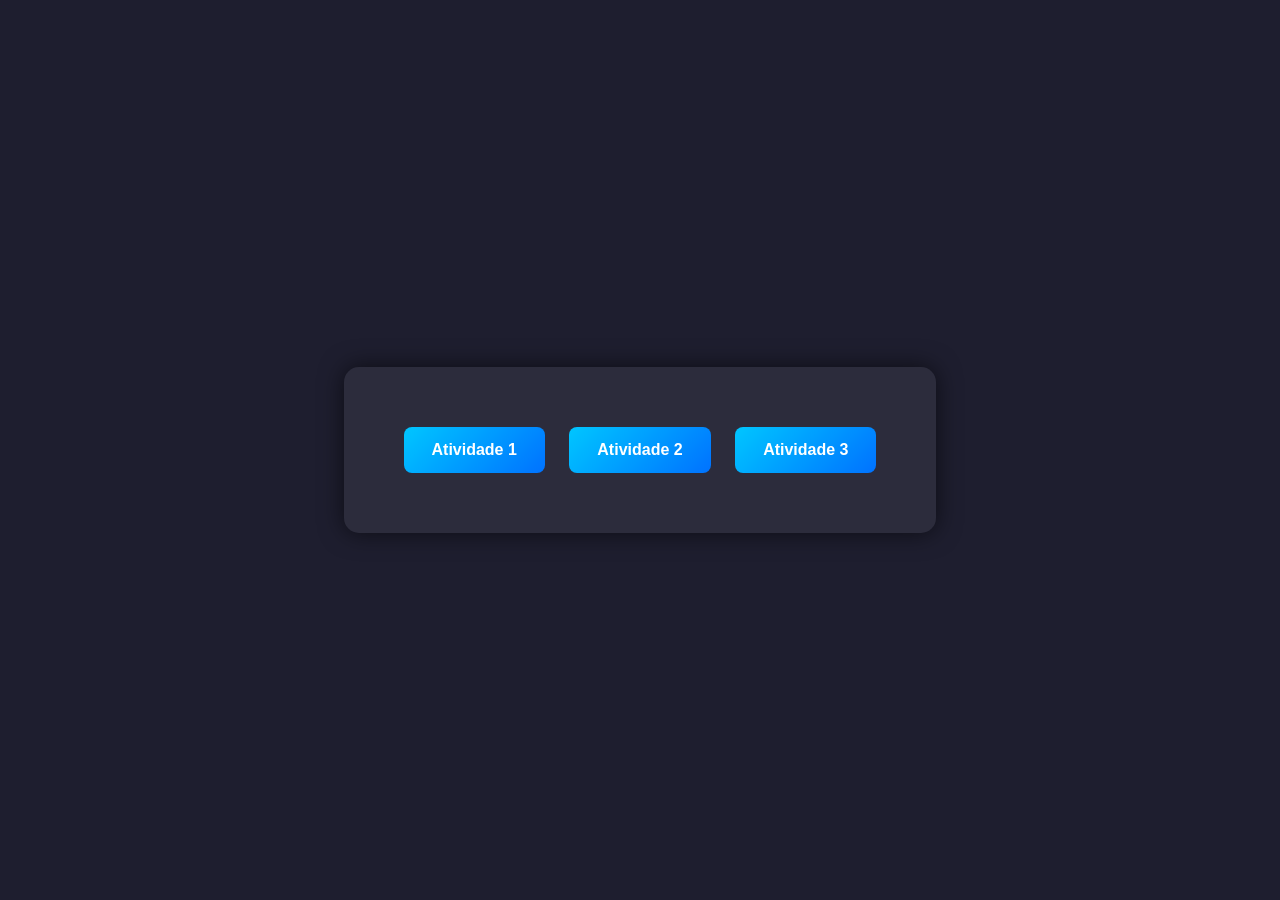
<file: index.html>
<!DOCTYPE html>
<html lang="en">
<head>
    <meta charset="UTF-8">
    <meta name="viewport" content="width=device-width, initial-scale=1.0">
    <title>Prova Prática</title>
    <link rel="stylesheet" href="./style/index.css">
</head>
<body>
    <div id="container">
        <button id="atividade_1">Atividade 1</button>
        <button id="atividade_2">Atividade 2</button>
        <button id="atividade_3">Atividade 3</button>   
        <script src="./script/index.js"></script>
    </div>
</body>
</html>
</file>
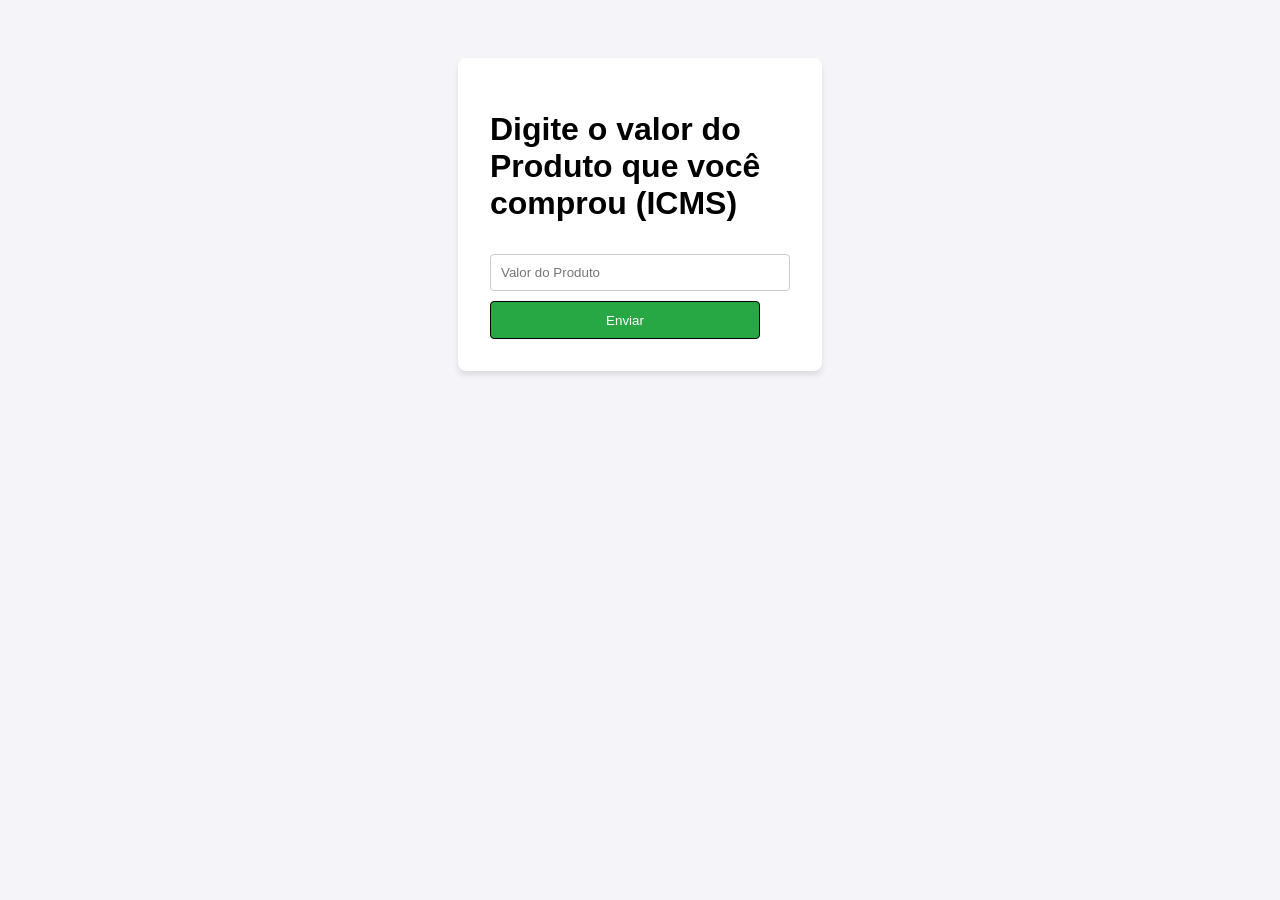
<file: atividades/atividade_1.html>
<!DOCTYPE html>
<html lang="en">
<head>
    <meta charset="UTF-8">
    <meta name="viewport" content="width=device-width, initial-scale=1.0">
    <title>Document</title>
    <link rel="stylesheet" href="../style/atividade_1.css">
</head>
<body>  
     <div class="caixa">
    <h1>Digite o valor do Produto que você comprou (ICMS)</h1>
    <input type="number" id="enviar1" placeholder="Valor do Produto">
    <button id="enviar">Enviar</button>
    <div id="result"></div>
    </div>

    <script src="../script/atividade_1.js"></script>
</body>
</html>
</file>
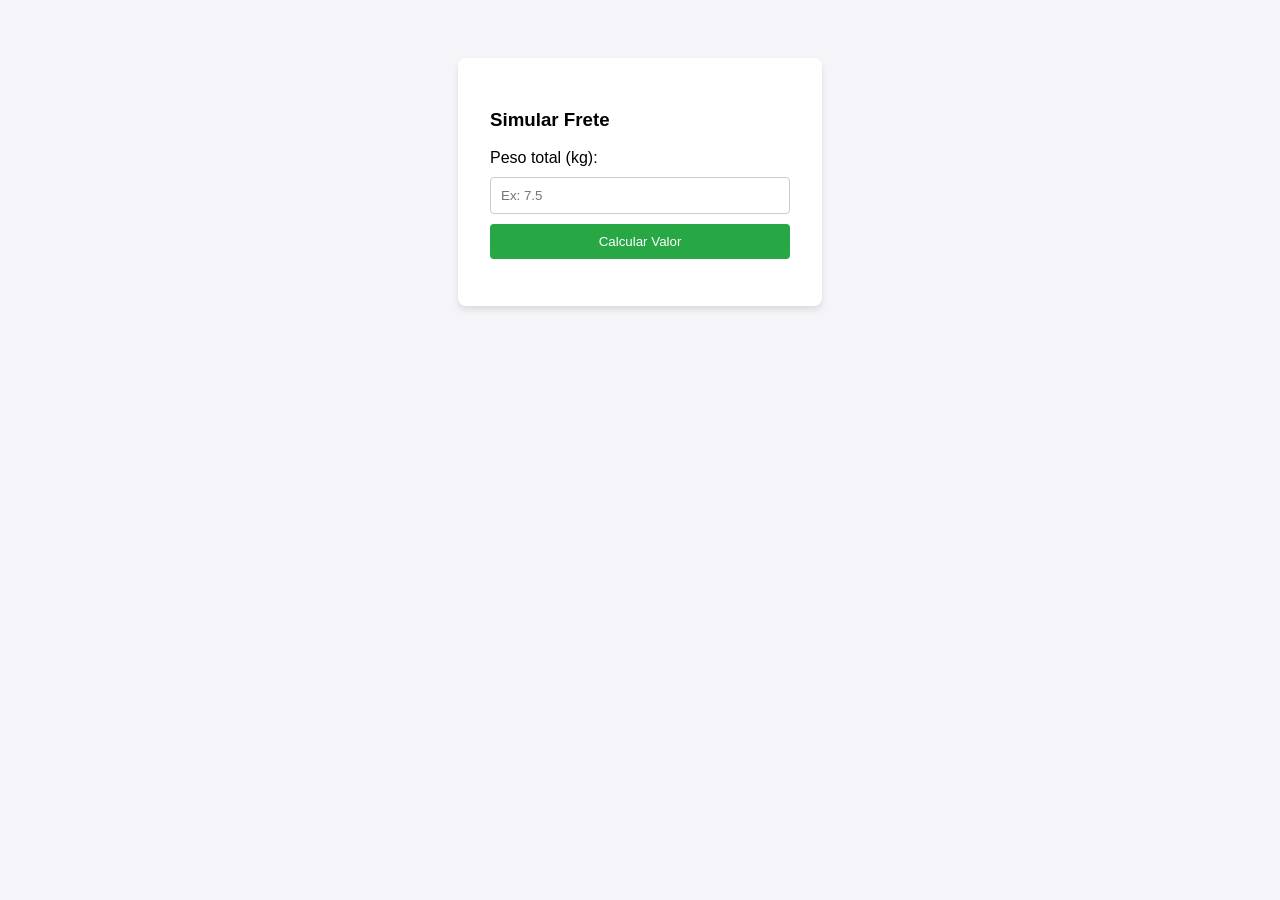
<file: atividades/atividade_2.html>
<!DOCTYPE html>
<html lang="pt-br">
<head>
    <meta charset="UTF-8">
    <title>Cálculo de Frete E-commerce</title>
    <link rel="stylesheet" href="../style/atividade_2.css">
</head>
<body>

<div class="card">
    <h3>Simular Frete</h3>
    <label for="pesoInput">Peso total (kg):</label>
    <input type="number" id="pesoInput" placeholder="Ex: 7.5" step="0.1" min="0">
    <button onclick="exibirFrete()">Calcular Valor</button>
    <div id="resultado"></div>
</div>

<script src="../script/atividade_2.js">
</script>
</body>
</html>
</file>
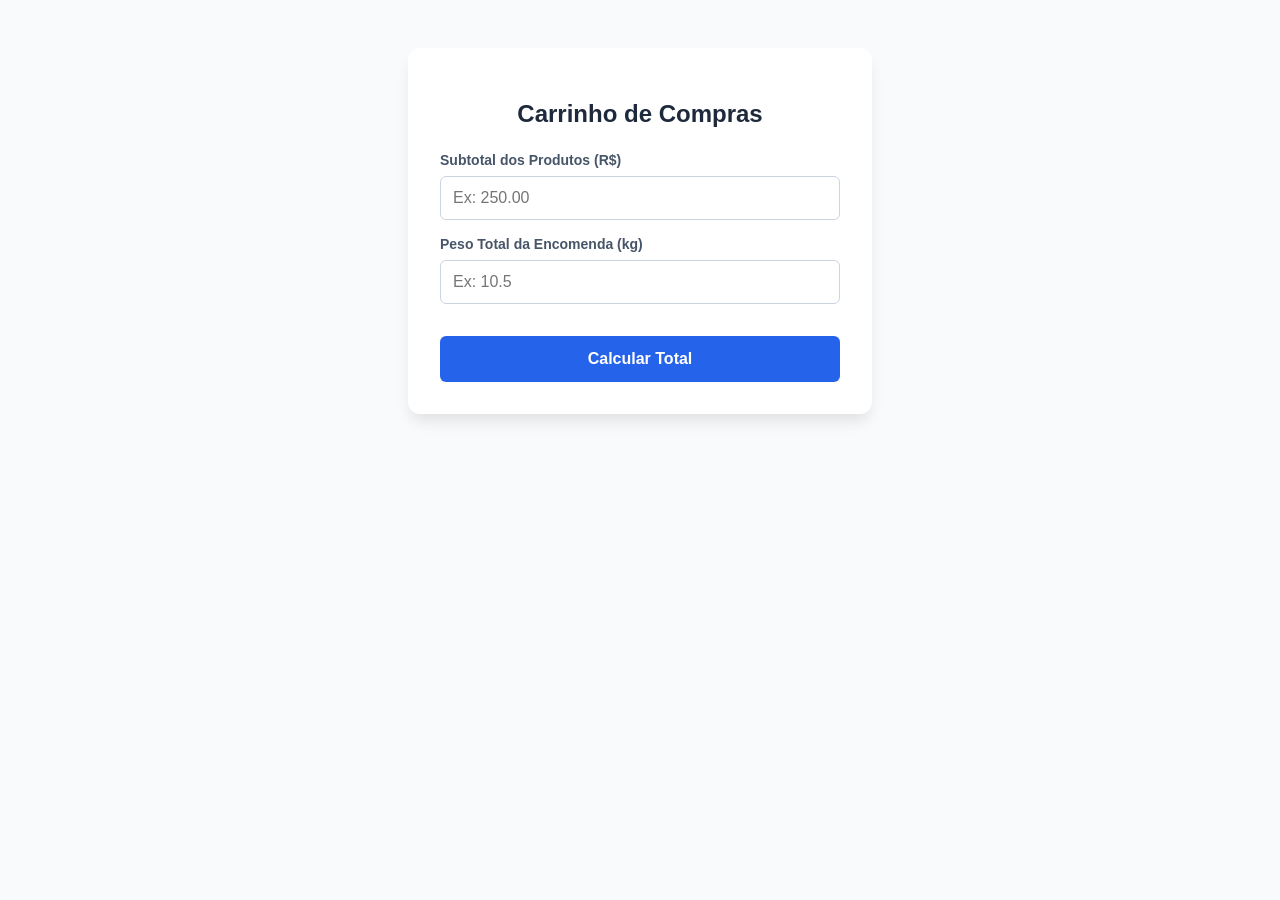
<file: atividades/atividade_3.html>
<!DOCTYPE html>
<html lang="pt-br">
<head>
    <meta charset="UTF-8">
    <meta name="viewport" content="width=device-width, initial-scale=1.0">
    <title>Checkout - Cálculo de Frete e Desconto</title>
    <link rel="stylesheet" href="../style/atividade_3.css">
</head>
<body>

<div class="container">
    <h2>Carrinho de Compras</h2>
    
    <div class="form-group">
        <label for="valorCompra">Subtotal dos Produtos (R$)</label>
        <input type="number" id="valorCompra" placeholder="Ex: 250.00" step="0.01" min="0">
    </div>

    <div class="form-group">
        <label for="pesoTotal">Peso Total da Encomenda (kg)</label>
        <input type="number" id="pesoTotal" placeholder="Ex: 10.5" step="0.1" min="0">
    </div>

    <button onclick="processarCompra()">Calcular Total</button>

    <div id="erroMsg" class="erro">⚠️ Por favor, insira valores válidos e positivos.</div>

    <div id="cupom-fiscal">
        <div class="linha-resumo">
            <span>Subtotal:</span>
            <span id="res-subtotal">R$ 0,00</span>
        </div>
        <div class="linha-resumo">
            <span>Desconto Progressivo:</span>
            <span id="res-desconto" style="color: #16a34a;">- R$ 0,00</span>
        </div>
        <div class="linha-resumo">
            <span>Frete:</span>
            <span id="res-frete">R$ 0,00</span>
        </div>
        <div class="total linha-resumo">
            <span>Total Final:</span>
            <span id="res-total">R$ 0,00</span>
        </div>
    </div>
</div>

<script src="../script/atividade_3.js">
</script>

</body>
</html>
</file>
<file: style/index.css>
/* index.css */

body {
  font-family: 'Segoe UI', Tahoma, Geneva, Verdana, sans-serif;
  background-color: #1e1e2f;
  margin: 0;
  padding: 0;
  height: 100vh;
  display: flex;
  justify-content: center;
  align-items: center;
}

#container {
  background-color: #2c2c3c;
  padding: 50px;
  border-radius: 15px;
  box-shadow: 0 0 25px rgba(0, 0, 0, 0.6);
  text-align: center;
}

button {
  display: inline-block;
  margin: 10px;
  padding: 14px 28px;
  font-size: 16px;
  font-weight: bold;
  color: #fff;
  background: linear-gradient(135deg, #00c6ff, #0072ff);
  border: none;
  border-radius: 8px;
  cursor: pointer;
  transition: all 0.3s ease;
}

button:hover {
  background: linear-gradient(135deg, #0072ff, #00c6ff);
  transform: translateY(-3px);
  box-shadow: 0 6px 15px rgba(0, 0, 0, 0.4);
}

button:active {
  transform: translateY(0);
  box-shadow: none;
}
</file>
<file: style/atividade_1.css>
body {
  font-family: sans-serif;
  display: flex;
  justify-content: center;
  align-items: center;   /* centraliza verticalmente */
  flex-direction: column; /* coloca os elementos em coluna */
  padding: 50px;
  background: #f4f4f9;
}
h1{
    font-family: 'Gill Sans', 'Gill Sans MT', Calibri, 'Trebuchet MS', sans-serif;  
    
}

#enviar{
    width: 30vh;
    height: 3vw;
    margin-top: 10 px;
    padding: 5px;
    border: solid black 1px;
    border-radius: 4px;
    cursor: pointer;
}
#enviar:hover {
  background-color: rgb(209, 210, 211);
}

.caixa {
  background: white;
  padding: 2rem;
  border-radius: 8px;
  box-shadow: 0 4px 6px rgba(0,0,0,0.1);
  width: 300px;
  display: flex;
  flex-direction: column; /* garante que os filhos fiquem em coluna */
  
}

input {
  width: 100%;
  padding: 10px;
  margin: 10px 0;
  border: 1px solid #ccc;
  border-radius: 4px;
  box-sizing: border-box;
}

button {
  width: 100%;
  padding: 10px;
  background: #28a745;
  color: white;
  border: none;
  border-radius: 4px;
  cursor: pointer;
}

button:hover {
  background: #218838;
}

#resultado {
  margin-top: 15px;
  font-weight: bold;
  color: #333;
  text-align: center;
}

.erro {
  color: #dc3545 !important;
}
</file>
<file: style/atividade_2.css>
body { 
    font-family: sans-serif;
    display: flex;
    justify-content: center;
    padding: 50px;
    background: #f4f4f9;
}

.card {
    background: white;
    padding: 2rem;
    border-radius: 8px;
    box-shadow: 0 4px 6px rgba(0,0,0,0.1);
    width: 300px;
}

input {
    width: 100%;
    padding: 10px;
    margin: 10px 0;
    border: 1px solid #ccc;
    border-radius: 4px;
    box-sizing: border-box;
}

button {
    width: 100%;
    padding: 10px;
    background: #28a745;
    color: white;
    border: none;
    border-radius: 4px;
    cursor: pointer;
}

button:hover {
    background: #218838;
}

#resultado {
    margin-top: 15px;
    font-weight: bold;
    color: #333;
    text-align: center;
}

.erro {
    color: #dc3545 !important;
}
</file>
<file: style/atividade_3.css>
:root {
            --primary: #2563eb;
            --success: #16a34a;
            --danger: #dc2626;
            --bg: #f8fafc;
        }

        body { 
            font-family: 'Segoe UI', Tahoma, Geneva, Verdana, sans-serif; 
            background-color: var(--bg);
            display: flex;
            justify-content: center;
            padding: 40px 20px;
        }

        .container {
            background: white;
            padding: 2rem;
            border-radius: 12px;
            box-shadow: 0 10px 15px -3px rgba(0,0,0,0.1);
            width: 100%;
            max-width: 400px;
        }

        h2 { color: #1e293b; margin-bottom: 1.5rem; text-align: center; }

        .form-group { margin-bottom: 1rem; }

        label { display: block; font-size: 0.875rem; font-weight: 600; color: #475569; margin-bottom: 0.5rem; }

        input {
            width: 100%;
            padding: 12px;
            border: 1px solid #cbd5e1;
            border-radius: 6px;
            box-sizing: border-box;
            font-size: 1rem;
        }

        input:focus { outline: 2px solid var(--primary); border-color: transparent; }

        button {
            width: 100%;
            padding: 14px;
            background-color: var(--primary);
            color: white;
            border: none;
            border-radius: 6px;
            font-size: 1rem;
            font-weight: bold;
            cursor: pointer;
            transition: background 0.2s;
            margin-top: 1rem;
        }

        button:hover { background-color: #1d4ed8; }

        #cupom-fiscal {
            margin-top: 1.5rem;
            padding-top: 1.5rem;
            border-top: 2px dashed #e2e8f0;
            display: none; /* Escondido até calcular */
        }

        .linha-resumo {
            display: flex;
            justify-content: space-between;
            margin-bottom: 0.5rem;
            color: #64748b;
        }

        .total {
            font-size: 1.25rem;
            font-weight: bold;
            color: #0f172a;
            margin-top: 1rem;
            padding-top: 1rem;
            border-top: 1px solid #f1f5f9;
        }

        .erro { color: var(--danger); font-size: 0.875rem; text-align: center; margin-top: 1rem; display: none; }
</file>
